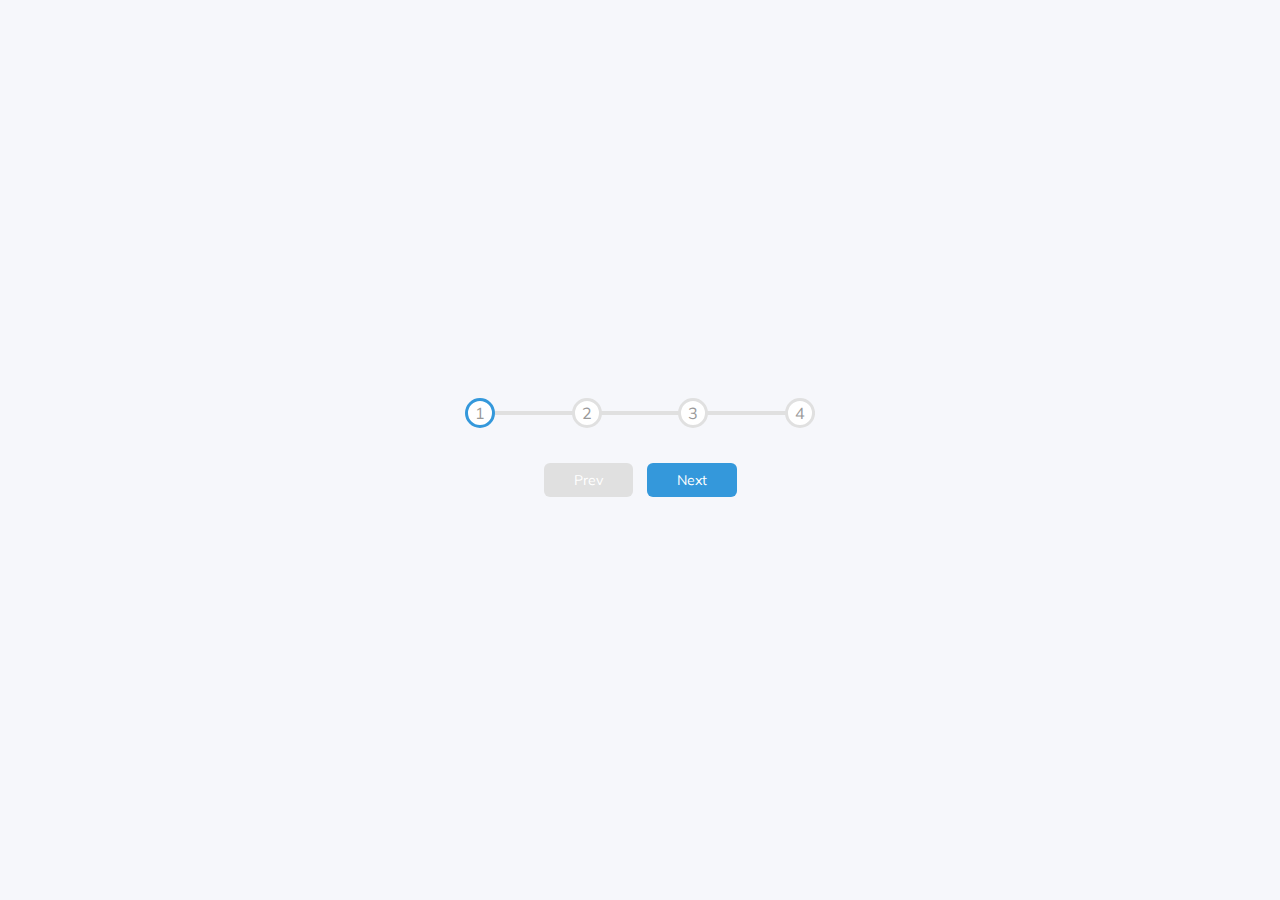
<file: progress-steps/index.html>
<!DOCTYPE html>
<html lang="en">
  <head>
    <meta charset="UTF-8" />
    <meta name="viewport" content="width=device-width, initial-scale=1.0" />
    <link rel="stylesheet" href="style.css" />
    <title>Progress Steps</title>
  </head>
  <body>
    <div class="container">
      <div class="progress-container">
        <div class="progress" id="progress"></div>
        <div class="circle active">1</div>
        <div class="circle">2</div>
        <div class="circle">3</div>
        <div class="circle">4</div>
      </div>

      <button class="btn" id="prev" disabled>Prev</button>
      <button class="btn" id="next">Next</button>
    </div>
    <script src="script.js"></script>
  </body>
</html>
</file>
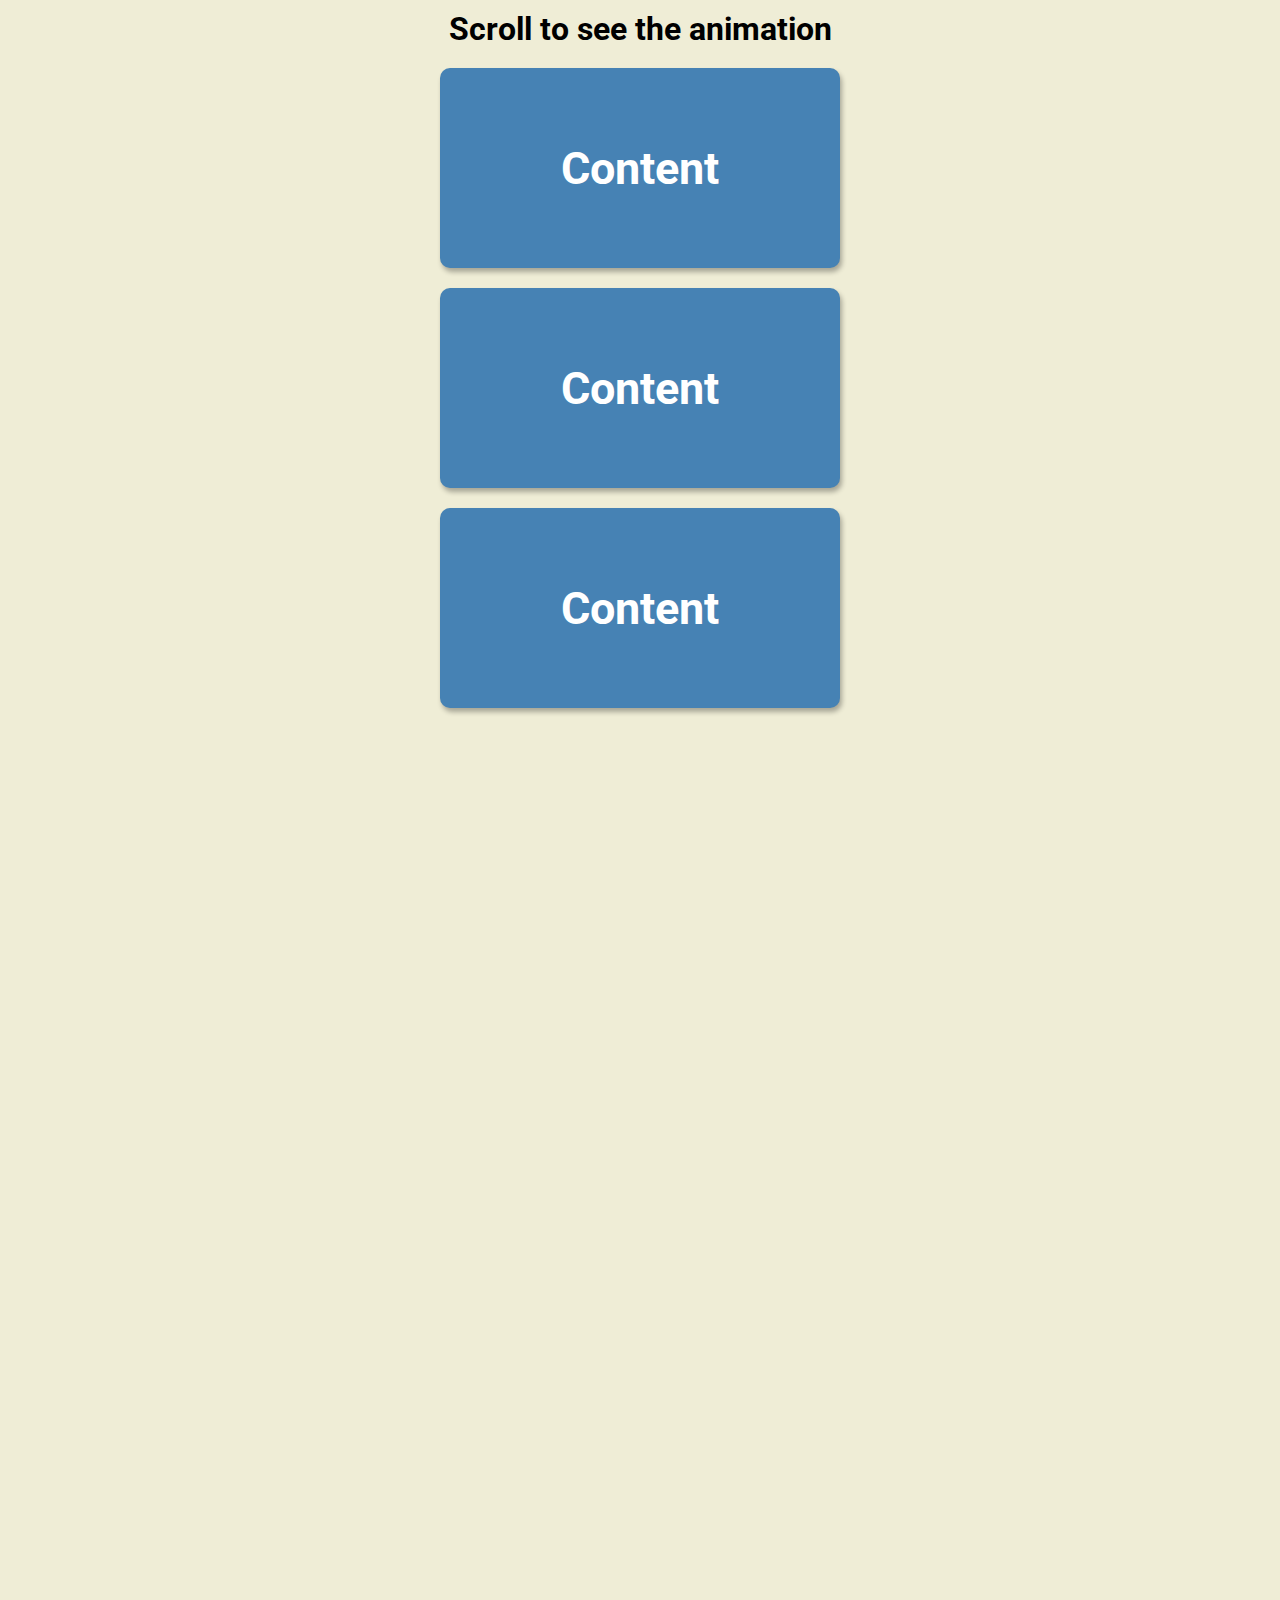
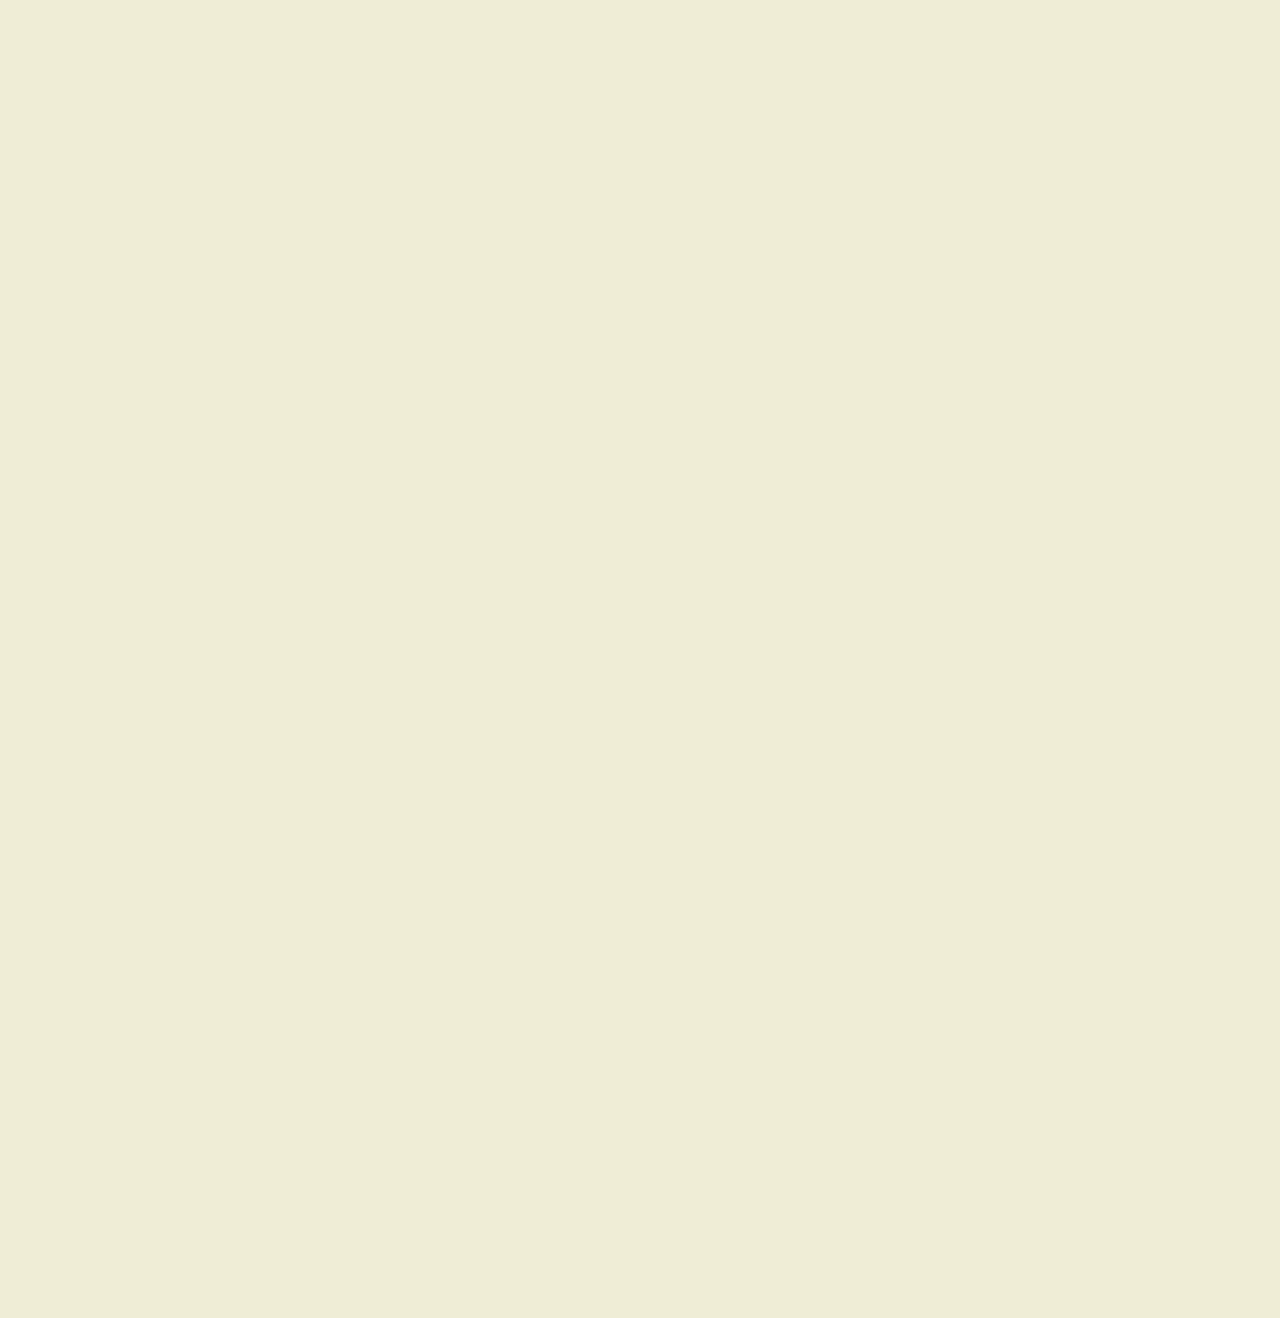
<file: scroll-animation/index.html>
<!DOCTYPE html>
<html lang="en">
  <head>
    <meta charset="UTF-8" />
    <meta name="viewport" content="width=device-width, initial-scale=1.0" />
    <link rel="stylesheet" href="style.css" />
    <title>Scroll Animation</title>
  </head>
  <body>
    <h1>Scroll to see the animation</h1>
    <div class="box"><h2>Content</h2></div>
    <div class="box"><h2>Content</h2></div>
    <div class="box"><h2>Content</h2></div>
    <div class="box"><h2>Content</h2></div>
    <div class="box"><h2>Content</h2></div>
    <div class="box"><h2>Content</h2></div>
    <div class="box"><h2>Content</h2></div>
    <div class="box"><h2>Content</h2></div>
    <div class="box"><h2>Content</h2></div>
    <div class="box"><h2>Content</h2></div>
    <div class="box"><h2>Content</h2></div>
    <div class="box"><h2>Content</h2></div>
    <div class="box"><h2>Content</h2></div>
    <script src="script.js"></script>
  </body>
</html>
</file>
<file: progress-steps/style.css>
@import url('https://fonts.googleapis.com/css?family=Muli&display=swap');

:root {
  --line-border-fill: #3498db;
  --line-border-empty: #e0e0e0;
}

* {
  box-sizing: border-box;
}

body {
  background-color: #f6f7fb;
  font-family: 'Muli', sans-serif;
  display: flex;
  align-items: center;
  justify-content: center;
  height: 100vh;
  overflow: hidden;
  margin: 0;
}

.container {
  text-align: center;
}

.progress-container {
  display: flex;
  justify-content: space-between;
  position: relative;
  margin-bottom: 30px;
  max-width: 100%;
  width: 350px;
}

.progress-container::before {
  content: '';
  background-color: var(--line-border-empty);
  position: absolute;
  top: 50%;
  left: 0;
  transform: translateY(-50%);
  height: 4px;
  width: 100%;
  z-index: -1;
}

.progress {
  background-color: var(--line-border-fill);
  position: absolute;
  top: 50%;
  left: 0;
  transform: translateY(-50%);
  height: 4px;
  width: 0%;
  z-index: -1;
  transition: 0.4s ease;
}

.circle {
  background-color: #fff;
  color: #999;
  border-radius: 50%;
  height: 30px;
  width: 30px;
  display: flex;
  align-items: center;
  justify-content: center;
  border: 3px solid var(--line-border-empty);
  transition: 0.4s ease;
}

.circle.active {
  border-color: var(--line-border-fill);
}

.btn {
  background-color: var(--line-border-fill);
  color: #fff;
  border: 0;
  border-radius: 6px;
  cursor: pointer;
  font-family: inherit;
  padding: 8px 30px;
  margin: 5px;
  font-size: 14px;
}

.btn:active {
  transform: scale(0.98);
}

.btn:focus {
  outline: 0;
}

.btn:disabled {
  background-color: var(--line-border-empty);
  cursor: not-allowed;
}
</file>
<file: scroll-animation/style.css>
@import url('https://fonts.googleapis.com/css2?family=Roboto:wght@400;700&display=swap');

* {
  box-sizing: border-box;
}

body {
  background-color: #efedd6;
  font-family: 'Roboto', sans-serif;
  display: flex;
  flex-direction: column;
  align-items: center;
  justify-content: center;
  margin: 0;
  overflow-x: hidden;
}

h1 {
  margin: 10px;
}

.box {
  background-color: steelblue;
  color: #fff;
  display: flex;
  align-items: center;
  justify-content: center;
  width: 400px;
  height: 200px;
  margin: 10px;
  border-radius: 10px;
  box-shadow: 2px 4px 5px rgba(0, 0, 0, 0.3);
  transform: translateX(400%);
  transition: transform 0.4s ease;
}

.box:nth-of-type(even) {
  transform: translateX(-400%);
}

.box.show {
  transform: translateX(0);
}

.box h2 {
  font-size: 45px;
}
</file>
